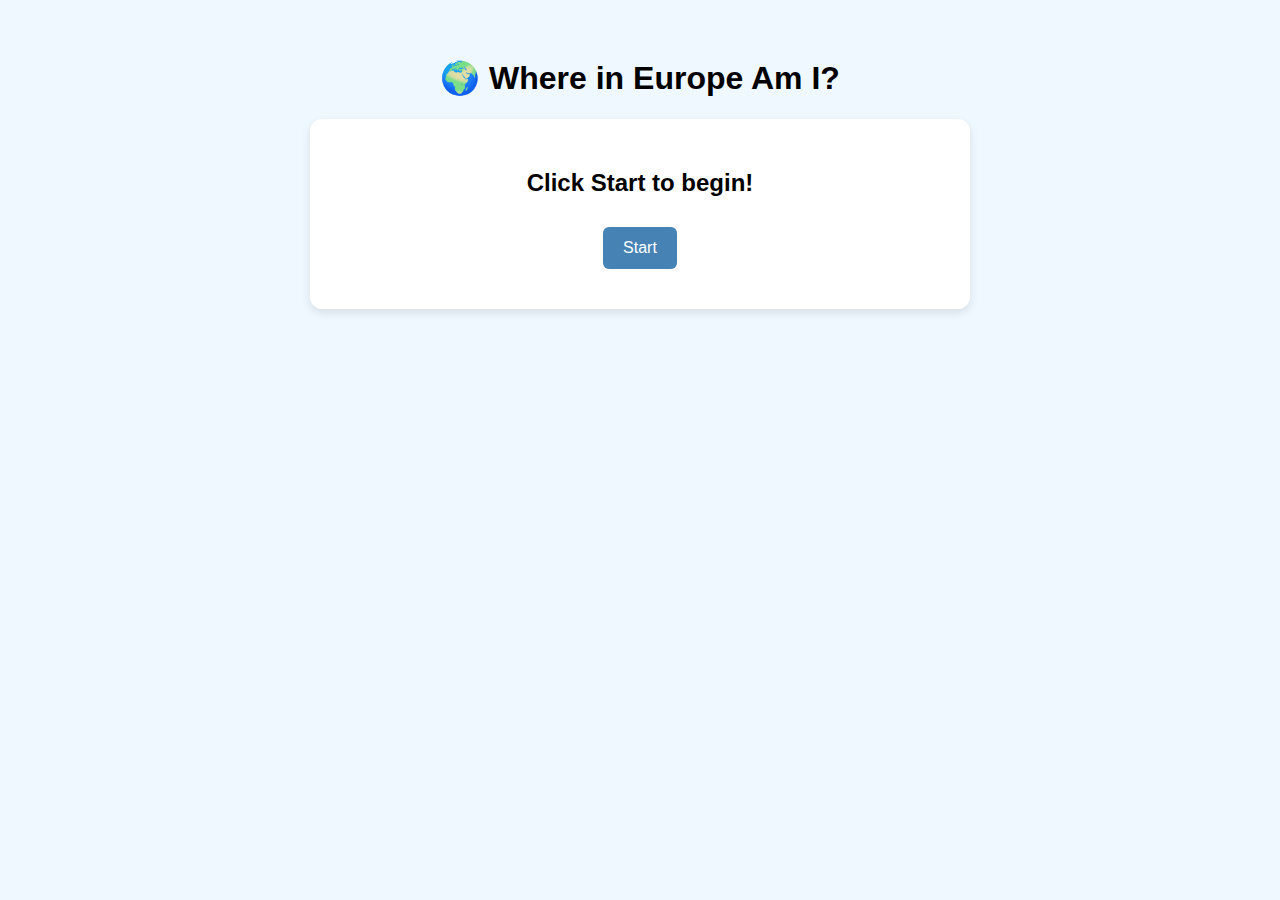
<file: webapp.html>
<!DOCTYPE html>
<html lang="en">
<head>
 <meta charset="UTF-8">
 <title>Where in Europe Am I?</title>
 <style>
   body {
     font-family: Arial, sans-serif;
     background-color: #f0f8ff;
     text-align: center;
     padding: 30px;
   }
   .game-box {
     background: white;
     padding: 30px;
     max-width: 600px;
     margin: auto;
     border-radius: 12px;
     box-shadow: 0 4px 10px rgba(0,0,0,0.1);
   }
   button {
     margin: 10px;
     padding: 12px 20px;
     font-size: 16px;
     border: none;
     border-radius: 6px;
     background-color: #4682B4;
     color: white;
     cursor: pointer;
   }
   button:hover {
     background-color: #3b6c99;
   }
   #score, #feedback {
     font-size: 18px;
     margin-top: 15px;
   }
   #feedback.correct {
     color: green;
   }
   #feedback.wrong {
     color: red;
   }
 </style>
</head>
<body>


 <h1>🌍 Where in Europe Am I?</h1>
 <div class="game-box">
   <h2 id="question">Click Start to begin!</h2>
   <div id="options"></div>
   <p id="feedback"></p>
   <p id="score"></p>
   <button id="startBtn" onclick="startGame()">Start</button>
 </div>


 <script>
   const questionPool = [
     { question: "Which city is known for the Eiffel Tower?", options: ["Paris", "Berlin", "Madrid", "Rome"], answer: "Paris" },
     { question: "Which city is home to the Colosseum?", options: ["Athens", "Rome", "Barcelona", "Vienna"], answer: "Rome" },
     { question: "Which city is known for its canals and bicycles?", options: ["Amsterdam", "Prague", "Florence", "Lisbon"], answer: "Amsterdam" },
     { question: "Where can you find the Sagrada Família?", options: ["Milan", "Seville", "Barcelona", "Porto"], answer: "Barcelona" },
     { question: "Which city hosts Oktoberfest?", options: ["Berlin", "Vienna", "Munich", "Hamburg"], answer: "Munich" },
     { question: "Which city has the Anne Frank House?", options: ["Brussels", "Amsterdam", "Copenhagen", "Stockholm"], answer: "Amsterdam" },
     { question: "Where is the Acropolis located?", options: ["Athens", "Naples", "Rome", "Istanbul"], answer: "Athens" },
     { question: "Which city is home to Big Ben?", options: ["London", "Dublin", "Manchester", "Glasgow"], answer: "London" },
     { question: "Which city has the famous Grand Place square?", options: ["Luxembourg City", "Brussels", "Geneva", "Oslo"], answer: "Brussels" },
     { question: "Which city is famous for the Charles Bridge?", options: ["Prague", "Warsaw", "Salzburg", "Bucharest"], answer: "Prague" }
   ];


   let shuffledQuestions = [];
   let correctAnswers = 0;
   let currentIndex = 0;


   const questionEl = document.getElementById("question");
   const optionsEl = document.getElementById("options");
   const scoreEl = document.getElementById("score");
   const feedbackEl = document.getElementById("feedback");
   const startBtn = document.getElementById("startBtn");


   function startGame() {
     shuffledQuestions = shuffle([...questionPool]);
     correctAnswers = 0;
     currentIndex = 0;
     scoreEl.textContent = "Correct Answers: 0 / 5";
     feedbackEl.textContent = "";
     startBtn.style.display = "none";
     showNextQuestion();
   }


   function showNextQuestion() {
     if (correctAnswers === 5) {
       questionEl.textContent = "🎉 You won! You got 5 correct!";
       optionsEl.innerHTML = "";
       feedbackEl.textContent = "";
       scoreEl.textContent = "";
       startBtn.textContent = "Play Again";
       startBtn.style.display = "inline-block";
       return;
     }


     if (currentIndex >= shuffledQuestions.length) {
       questionEl.textContent = "Game Over – No more questions!";
       optionsEl.innerHTML = "";
       feedbackEl.textContent = "";
       scoreEl.textContent = `You got ${correctAnswers} correct.`;
       startBtn.textContent = "Play Again";
       startBtn.style.display = "inline-block";
       return;
     }


     const q = shuffledQuestions[currentIndex];
     questionEl.textContent = q.question;
     optionsEl.innerHTML = "";
     feedbackEl.textContent = "";


     q.options.forEach(option => {
       const btn = document.createElement("button");
       btn.textContent = option;
       btn.onclick = () => checkAnswer(option, q.answer);
       optionsEl.appendChild(btn);
     });
   }


   function checkAnswer(selected, correct) {
     const buttons = optionsEl.querySelectorAll("button");
     buttons.forEach(btn => btn.disabled = true);


     if (selected === correct) {
       correctAnswers++;
       feedbackEl.textContent = "✅ Correct!";
       feedbackEl.className = "correct";
     } else {
       feedbackEl.textContent = `❌ Wrong! The correct answer was ${correct}.`;
       feedbackEl.className = "wrong";
     }


     scoreEl.textContent = `Correct Answers: ${correctAnswers} / 5`;


     setTimeout(() => {
       currentIndex++;
       showNextQuestion();
     }, 1500);
   }


   function shuffle(array) {
     for (let i = array.length - 1; i > 0; i--) {
       const j = Math.floor(Math.random() * (i + 1));
       [array[i], array[j]] = [array[j], array[i]];
     }
     return array;
   }
 </script>


</body>
</html>
</file>
